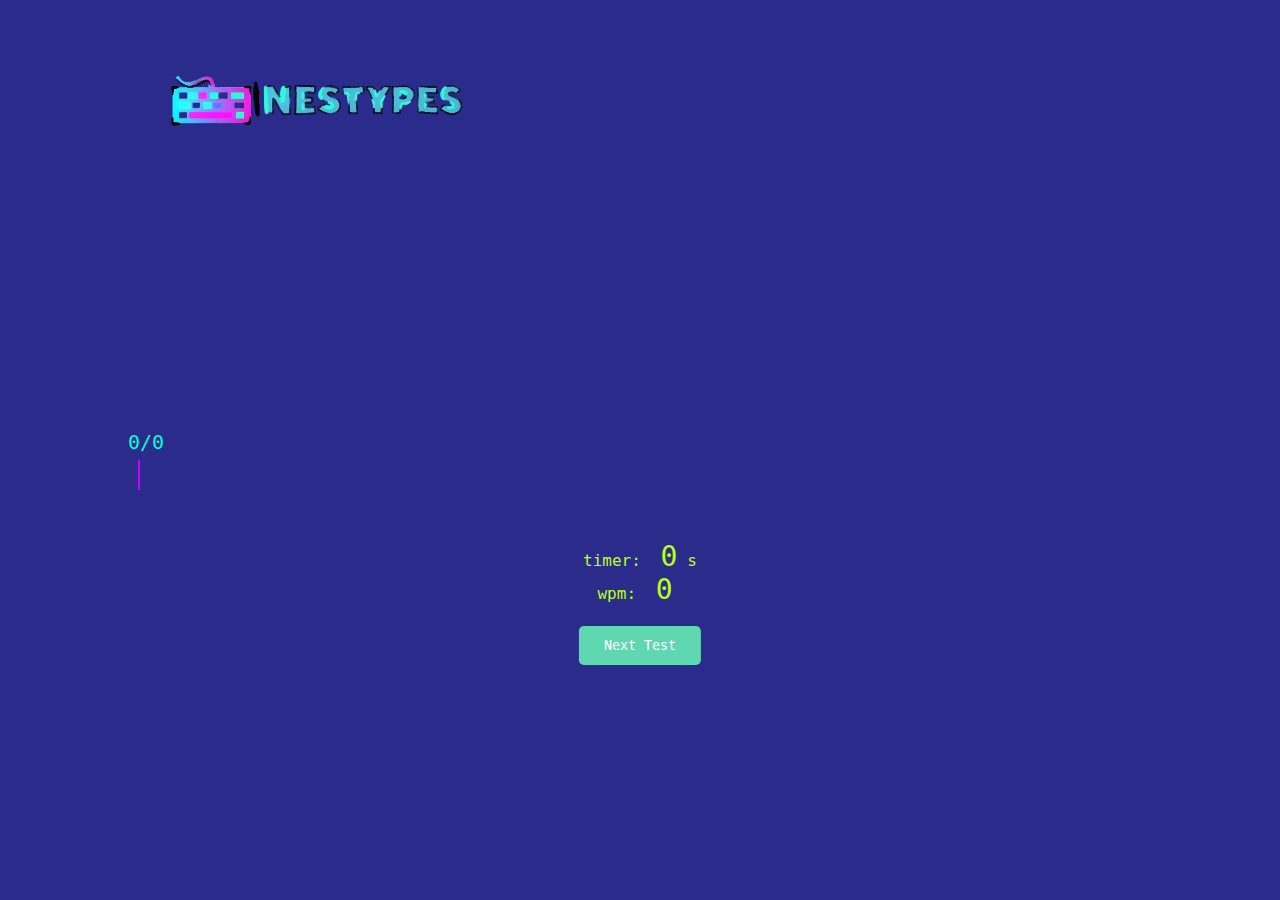
<file: index.html>
<!DOCTYPE html>
<html lang="en">
<head>
  <meta charset="UTF-8">
  <meta name="viewport" content="width=device-width, initial-scale=1.0">
  <title>Nestypes</title>
  <link rel="stylesheet" href="styles.css">
</head>
<body>
  <div class="container">
    <!-- Text to type -->
     
    <img id="corner-image" src="final_logo.png" alt="Corner Image" />

    <div class="text-box">
      <!-- <p id="correct-words-counter">Correct Words: 0</p> -->

      <p id="correct-words-counter">0/0</p>

      <!-- <p> /10 </p> -->

      <p id="display-text"></p>
      <textarea id="input-overlay" autoashfocus></textarea>
    </div>

    <div class="text-box">
      <p id="display-text"></p>
      <textarea id="input-overlay"autofocus></textarea>
    </div>
  <div id="results" style="display: none;"></div>
  <div class="timer-wpm-container">
    

      <p>timer: <span id="timer">0</span>s</p>
      <p>wpm: <span id="wpm">0</span></p>
      <!-- <button id="toggle-mode">Switch to Word Mode</button> -->
      <!-- <button id="retry-button" onclick="startNewTest()">Next Test</button> -->
      <button id="retry-button" onclick="location.reload()">Next Test</button>


  </div>

  <!-- <script src="script.js"></script> -->
  <script>
    window.onload = function() {
      const inputOverlay = document.getElementById('input-overlay');
      
      // Fallback: If autofocus does not work, apply focus through JS.
      if (document.activeElement !== inputOverlay) {
        inputOverlay.focus();
      }
    };

    
  </script>
<!-- 
<script>
  $("input:text:visible:first").focus();

</script> -->

  <script src="script_save.js"></script>

  

  <!-- <script src="script_try.js"></script> -->
  </div>

</body>
</html>
</file>
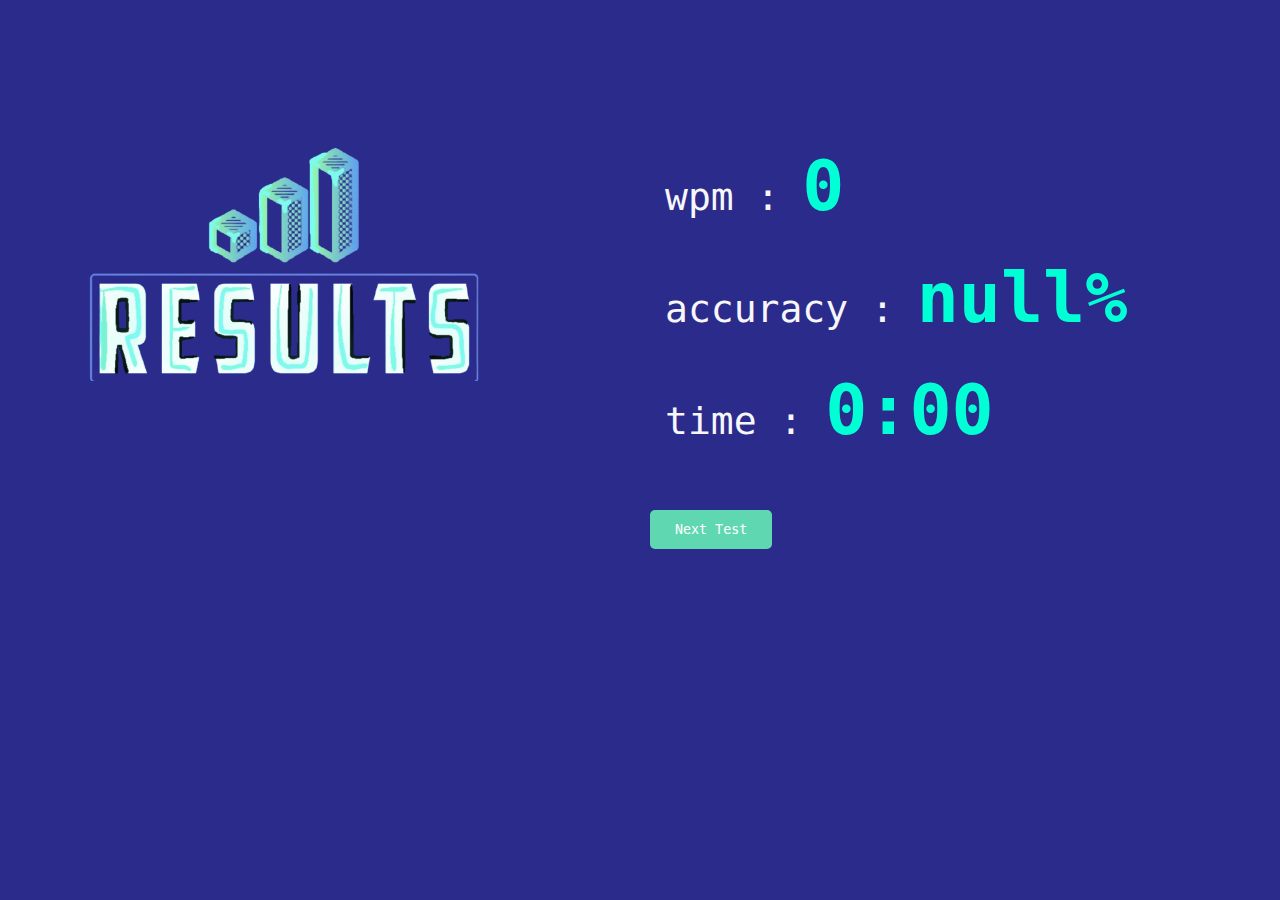
<file: results.html>
<!DOCTYPE html>
<html lang="en">
<head>
  <meta charset="UTF-8">
  <meta name="viewport" content="width=device-width, initial-scale=1.0">
  <title>Typing Test Results</title>
  <link rel="stylesheet" href="styles.css">
</head>
<body>
  <div class="container">

    <img id="top-image" src="results_logo.png" alt="Top Image" />

    <!-- Display results dynamically with custom classes for styling -->
    <div class="results-box">
      <p class="result-item">wpm      :  <span id="wpm-result" class="result-value"></span></p>
      <p class="result-item">accuracy :  <span id="accuracy-result" class="result-value"></span></p>
      <p class="result-item">time     :  <span id="time-result" class="result-value"></span></p>

    </div>
    <!-- Next Test Button -->
    <button id="retry-button2" onclick="startNewTest()">Next Test</button>
  </div>

  <script>

    // Function to format time as MM:SS
    function formatTime(seconds) {
    const minutes = Math.floor(seconds / 60);  // Get the total minutes
    const remainingSeconds = seconds % 60;     // Get the remaining seconds
    
    // Format the time as MM:SS (always 2 digits for seconds)
    const formattedTime = `${minutes}:${remainingSeconds < 10 ? '0' : ''}${remainingSeconds}`;
    return formattedTime;
}

    // Get the query parameters from the URL
    const params = new URLSearchParams(window.location.search);
    const wpm = params.get('wpm');
    const time = params.get('time');
    const accuracy = params.get('accuracy');

    const formattedTime = formatTime(time);

    // Update the HTML with the results
    document.getElementById("wpm-result").innerText = wpm || '0';  // Handle null/undefined
    // document.getElementById("time-result").innerText = (time ? (time / 60).toFixed(2) : '0'); // Convert time to minutes
    document.getElementById("time-result").innerText = formattedTime;

    document.getElementById("accuracy-result").innerText = accuracy + "%";

    // Log to debug if values are being passed correctly
    // console.log('WPM:', wpm, 'Time:', time, 'Accuracy:', accuracy);

    // Function to handle starting a new test
    function startNewTest() {
      window.location.href = "index.html"; // Redirect to the main test page
    }
  </script>
</body>
</html>
</file>
<file: styles.css>
* {
  box-sizing: border-box;
  margin: 0;
  padding: 0;
  /* font-family: Arial, sans-serif; */
  font-family: "Centima Mono", monospace; /* Monospace for uniform alignment */

}

body {
  display: flex;
  justify-content: center;
  align-items: center;
  height: 100vh;
  background-color: #2b2b8b;
}

.container {
  text-align: left;
  width: 80%;

}





/* Wrap timer and WPM in a new container to adjust positioning */
.timer-wpm-container {
  position: absolute;
  top: 60%; /* Adjust this value to position lower */
  left: 50%;
  transform: translateX(-50%);
  text-align: center;
  color: rgb(185, 255, 22);
}

#timer, #wpm {
  font-size: 28px;
  margin: 10px;
}


/* Align text-box and textarea properly */
.text-box {
  position: relative;

  margin: 20px 0;
  background-color: #eeeeee00;
  padding: 0; /* No padding to avoid alignment issues */
  border-radius: 5px;
  position: relative;
  width: 100%;
  height: auto;
}



/* Style display-text to match textarea */
#display-text, #input-overlay {
  text-align: left;
  font-family: "Source Code Pro", monospace; /* Monospace font for uniform width */
  font-size: 25px; /* Increased font size for larger text */
  font-weight: bold; /* Make text bold */
  line-height: 1.5; /* Align line-height */
}

#display-text {
  font-family: "Source Code Pro", monospace;
  color: rgb(255, 255, 255);
  white-space: pre-wrap;
  padding-left: 10px; /* Adjust to set initial letter alignment */
}

/* Ensure the textarea aligns correctly with the display text */
textarea {
  width: 100%;
  height: auto;
  padding: 10px;
  font-size: 30px; /* Match font size with display-text */
  font-family: "Source Code Pro", monospace;
  font-weight: bold;
  border: none;
  outline: none;
  background: transparent;
  color: transparent;
  caret-color: transparent; /* Hide the default caret */
  z-index: 2;
  position: absolute;
  top: 0;
  left: 0;
  line-height: 1.5;
  resize: none;
  cursor: none; /* Hide the default cursor */
}

textarea:focus {
  outline: none;
}
#custom-cursor {
  position: absolute;
  width: 2px; /* Cursor width */
  height: 1.2em; /* Cursor height */
  background-color: rgb(200, 0, 255); /* Custom cursor color */
  z-index: 3;
  pointer-events: none; /* Ensure the cursor doesn't block clicks */
  top: 0; /* Align the cursor from the top of the textarea */
  left: 0; /* Position cursor correctly */
  transition: left 0.1s; /* Smooth transition for cursor movement */
}
textarea:focus {
  border-color: transparent;
}

/* Highlighted text */
.correct {
  color: #00ffd5
}

.incorrect {
  color: red;
}

.controls {
  margin-top: 30px;
  justify-content: center;
  gap: 20px;
  margin-top: 50px; /* Space between timer and buttons */
}

button {
  padding: 10px 20px;
  background-color: #20058a;
  color: white;
  border: none;
  border-radius: 5px;
  cursor: pointer;
}

button:hover {
  background-color: #218838;
}
/* -------------------------------------------*/
/* Retry button */
#retry-button {
  /* position: absolute;
  top: 490px;
  left: 650px; */
  padding: 12px 25px;
  background-color: #5fd7b1;
  color: white;
  border: none;
  border-radius: 5px;
  cursor: pointer;
  margin-top: 20px;
}

#retry-button:hover {
  background-color: #0df43f;
}
/*------------------------------------------*/
/* Retry button */
#retry-button2 {
  position: absolute;
  top: 490px;
  left: 650px; 
  padding: 12px 25px;
  background-color: #5fd7b1;
  color: white;
  border: none;
  border-radius: 5px;
  cursor: pointer;
  margin-top: 20px;
}

#retry-button2:hover {
  background-color: #0df43f;
}

#timer, #wpm {
  color: rgb(185, 255, 22);
  font-size: 28px;
}

/* Results Box Styling */
.results-box {
  position: absolute;
  top: 100px;
  left: 650px;
  background-color: hsla(0, 0%, 98%, 0);
  border-radius: 5px;
  padding: 15px;
  margin-bottom: 20px;
}

/* Result Item Styling */
.result-item {
  font-size: 38px;
  margin: 30px 0;
  color: #f7f6fa;
}

/* Result Value Styling */
.result-value {
  font-weight: bold;
  color: #00ffd5;
  font-size: 70px;
}

#corner-image {
  position: absolute;
  top: 10px;
  left: 130px;
  width: 380px;
  height: auto;
}

#top-image {
  position: absolute;
  top: 140px;
  left: 80px;
  width: 400px;
  height: auto;
}

#result-image {
  position: absolute;
  top: 10px;
  left: 130px;
  width: 650px;
  height: auto;
}

/* 
#correct-words-counter {
  font-size: 20px;
  color: #00ffd5;
  margin-bottom: 10px;
  text-align: left;
} */


#correct-words-counter {
  position: absolute;
  top: -30px; /* Adjust to position above the display text */
  left: 0; /* Align to the left of the text box */
  font-size: 20px;
  color: #00ffd5; /* Match your theme */
  text-align: left;
}
</file>
